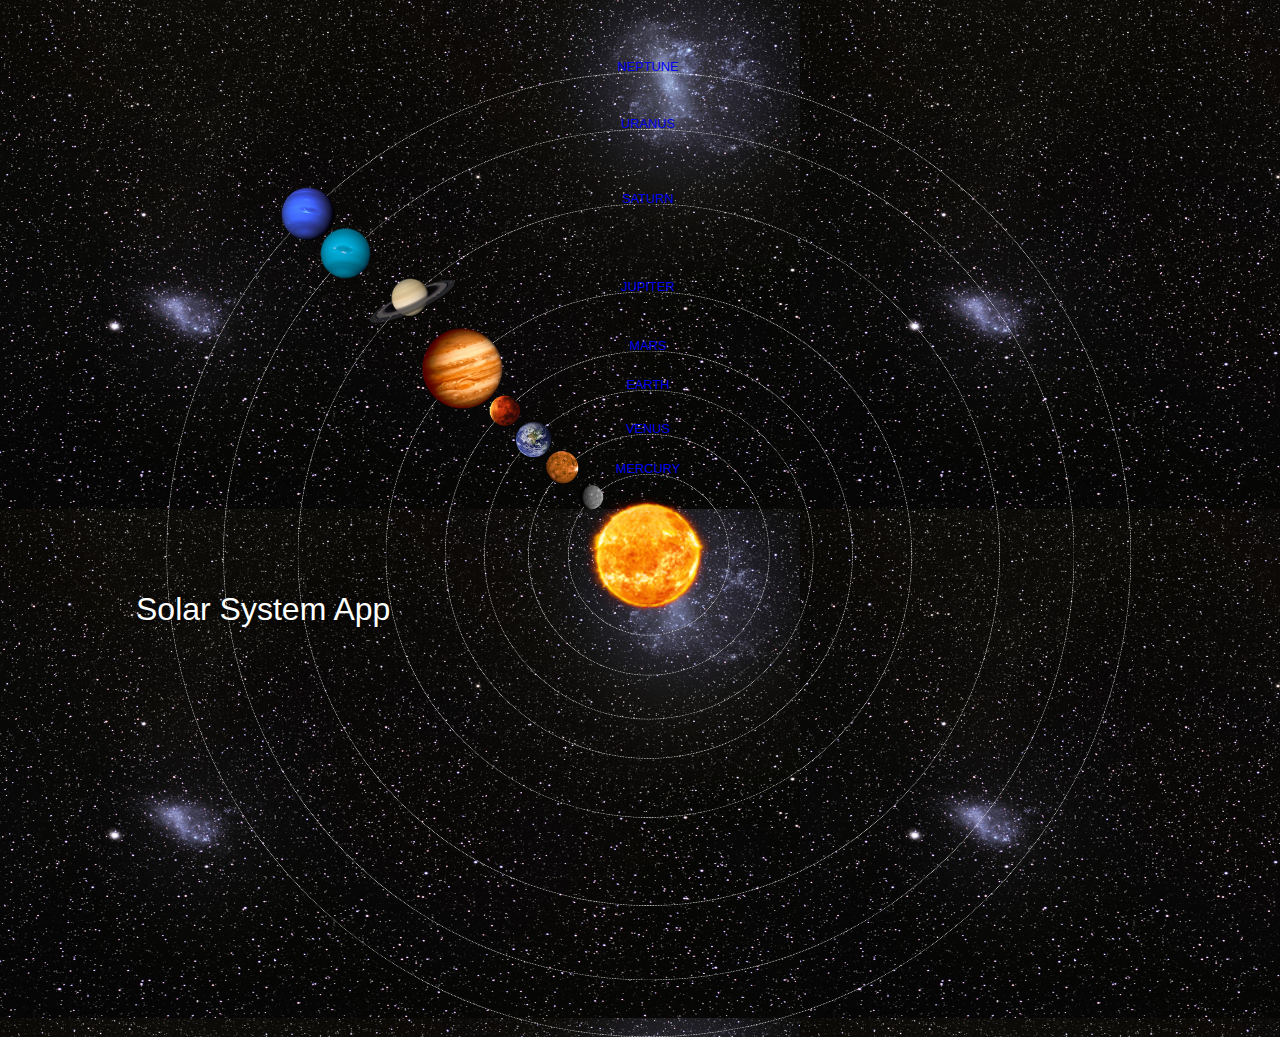
<file: index.html>
<!DOCTYPE html>
<html>
    <head>
        <title>Solar System App</title>
        <link rel="stylesheet" href="style.css"/>

        <body>
            <div id="container">
                <h1>Solar System App</h1>

               <a href="sun.html"> <img src="images/sun.png" id="sun"/></a>




                <div id="neptune-orbit">
                    <a href="neptune.html"><img src="images/neptune.png" id="neptune"/></a>
                </div>
                <div id="neptune-label" class="label-box">
                    <a href="neptune.html" >NEPTUNE</a>

                </div>




                <div id="uranus-orbit">
                    <a href="uranus.html"><img src="images/uranus.png" id="uranus"/></a>
                </div>
                <div id="uranus-label" class="label-box">
                    <a href="uranus.html">URANUS</a>
                </div>




                <div id="saturn-orbit">
                    <a href="saturn.html"><img src="images/saturn.png" id="saturn"/></a>
                </div>
                <div id="saturn-label" class="label-box">
                    <a href="saturn.html">SATURN</a>
                </div>




                <div id="jupiter-orbit">
                    <a href="jupiter.html"><img src="images/jupiter.png" id="jupiter"/></a>
                </div>
                <div id="jupiter-label" class="label-box">
                    <a href="jupiter.html">JUPITER</a>
                </div>




                <div id="mars-orbit">
                    <a href="mars.html"><img src="images/mars.png" id="mars"/></a>
                </div>
                <div id="mars-label" class="label-box">
                    <a href="mars.html">MARS</a>
                </div>




                <div id="earth-orbit">
                    <a href="earth.html"><img src="images/earth.png" id="earth"/></a>
                </div>
                <div id="earth-label" class="label-box">
                    <a href="earth.html">EARTH</a>
                </div>




                <div id="venus-orbit">
                    <a href="venus.html"><img src="images/venus.png" id="venus"/></a>
                </div>
                <div id="venus-label" class="label-box">
                    <a href="venus.html">VENUS</a>
                </div>




                <div id="mercury-orbit">
                    <a href="mercury.html"><img src="images/mercury.png" id="mercury"/></a>
                </div>
                <div id="mercury-label" class="label-box">
                    <a href="mercury.html">MERCURY</a>
                </div>




            </div>




        </body>

    </head>
</html>
</file>
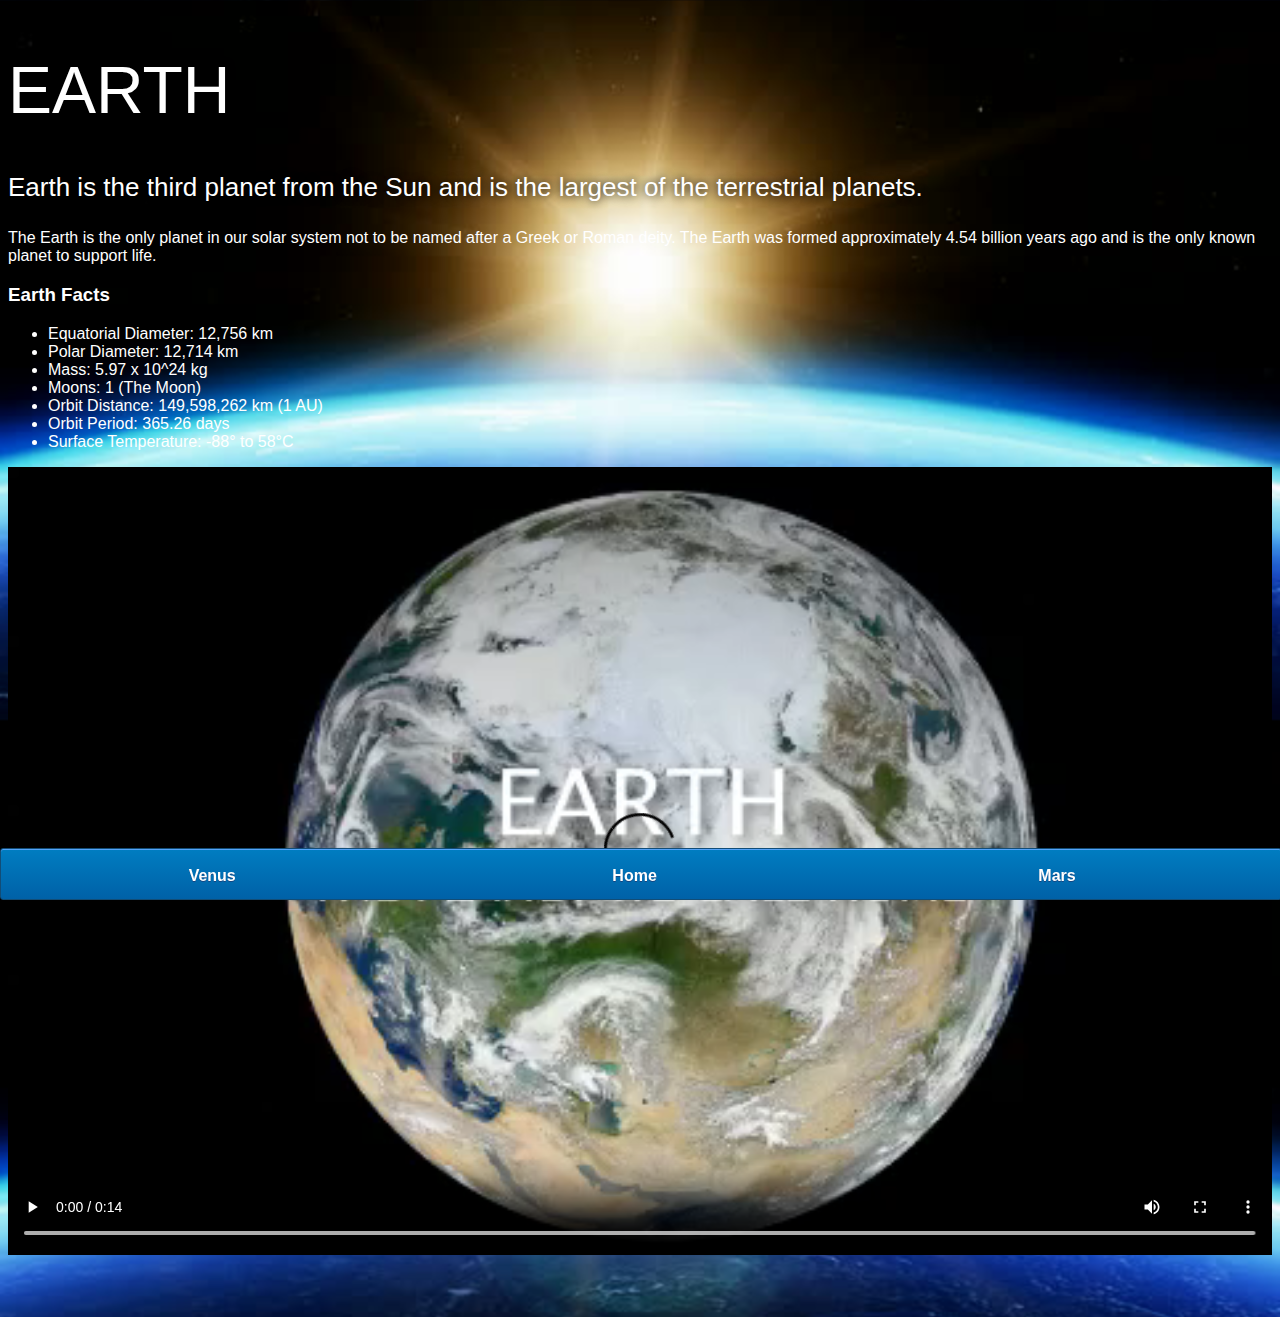
<file: earth.html>
<!DOCTYPE html>
<html>
    <head>
        <title>Solar System</title>
        <link rel="stylesheet" href="style-pages.css"/>

    </head>

    <body>
        <div id="main">
        <div id="content">
            <h1>Earth</h1>
                <p class="intro">
                    Earth is the third planet from the Sun and is the largest of the terrestrial planets. 
                </p>             

                <p>
                    The Earth is the only planet in our solar system not to be named after a Greek or Roman deity. The Earth was formed approximately 4.54 billion years ago and is the only known planet to support life.
                </p>

                <h3>Earth Facts</h3>
                <ul>
                    <li>Equatorial Diameter:	12,756 km</li>
                    <li>Polar Diameter:	12,714 km</li>
                    <li>Mass:	5.97 x 10^24 kg</li>
                    <li>Moons:	1 (The Moon)</li>
                    <li>Orbit Distance:	149,598,262 km (1 AU)</li>
                    <li>Orbit Period:	365.26 days</li>
                    <li>Surface Temperature:	-88&deg; to 58&deg;C</li>
                </ul>
                <video id="video" controls>
                    <source src="videos/earth-video.mp4" type="video/mp4">
                </video>


        </div>
        <div id="tabs-bottom">
            <a href="venus.html">Venus</a>
            <a href="index.html">Home</a>
            <a href="mars.html">Mars</a>



        </div>

        </div>

        
    </body>
</html>
</file>
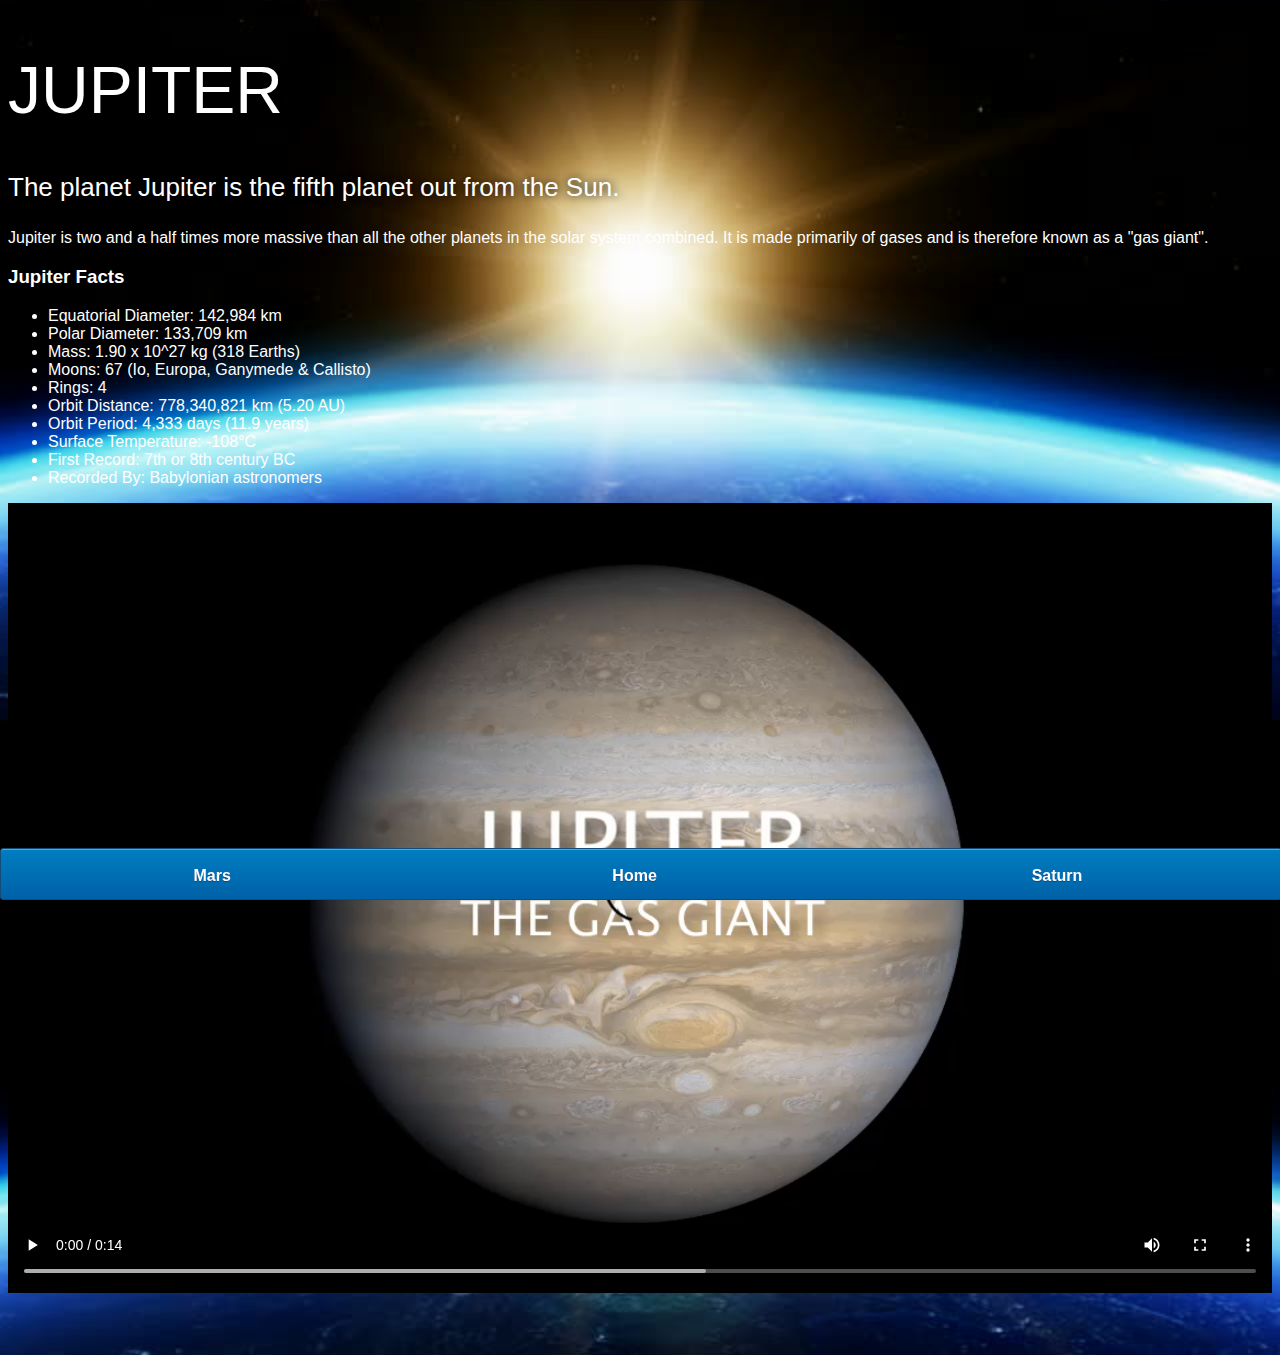
<file: jupiter.html>
<!DOCTYPE html>
<html>
    <head>
        <title>Solar System</title>
        <link rel="stylesheet" href="style-pages.css"/>

    </head>

    <body>
        <div id="main">
        <div id="content">
            <h1>Jupiter</h1>
                <p class="intro">
                    The planet Jupiter is the fifth planet out from the Sun.
                </p>             

                <p>
                    Jupiter is two and a half times more massive than all the other planets in the solar system combined. It is made primarily of gases and is therefore known as a "gas giant".
                </p>

                <h3>Jupiter Facts</h3>
                <ul>
                    <li>Equatorial Diameter:	142,984 km</li>
                    <li>Polar Diameter:	133,709 km</li>
                    <li>Mass:	1.90 x 10^27 kg (318 Earths)</li>
                    <li>Moons:	67 (Io, Europa, Ganymede & Callisto)</li>
                    <li>Rings:	4</li>
                    <li>Orbit Distance:	778,340,821 km (5.20 AU)</li>
                    <li>Orbit Period:	4,333 days (11.9 years)</li>
                    <li>Surface Temperature:	-108&deg;C</li>
                    <li>First Record:	7th or 8th century BC</li>
                    <li>Recorded By:	Babylonian astronomers</li>
                </ul>
                <video id="video" controls>
                    <source src="videos/jupiter-video.mp4" type="video/mp4">
                </video>


        </div>
        <div id="tabs-bottom">
            <a href="mars.html">Mars</a>
            <a href="index.html">Home</a>
            <a href="saturn.html">Saturn</a>
            


        </div>

        </div>

        
    </body>
</html>
</file>
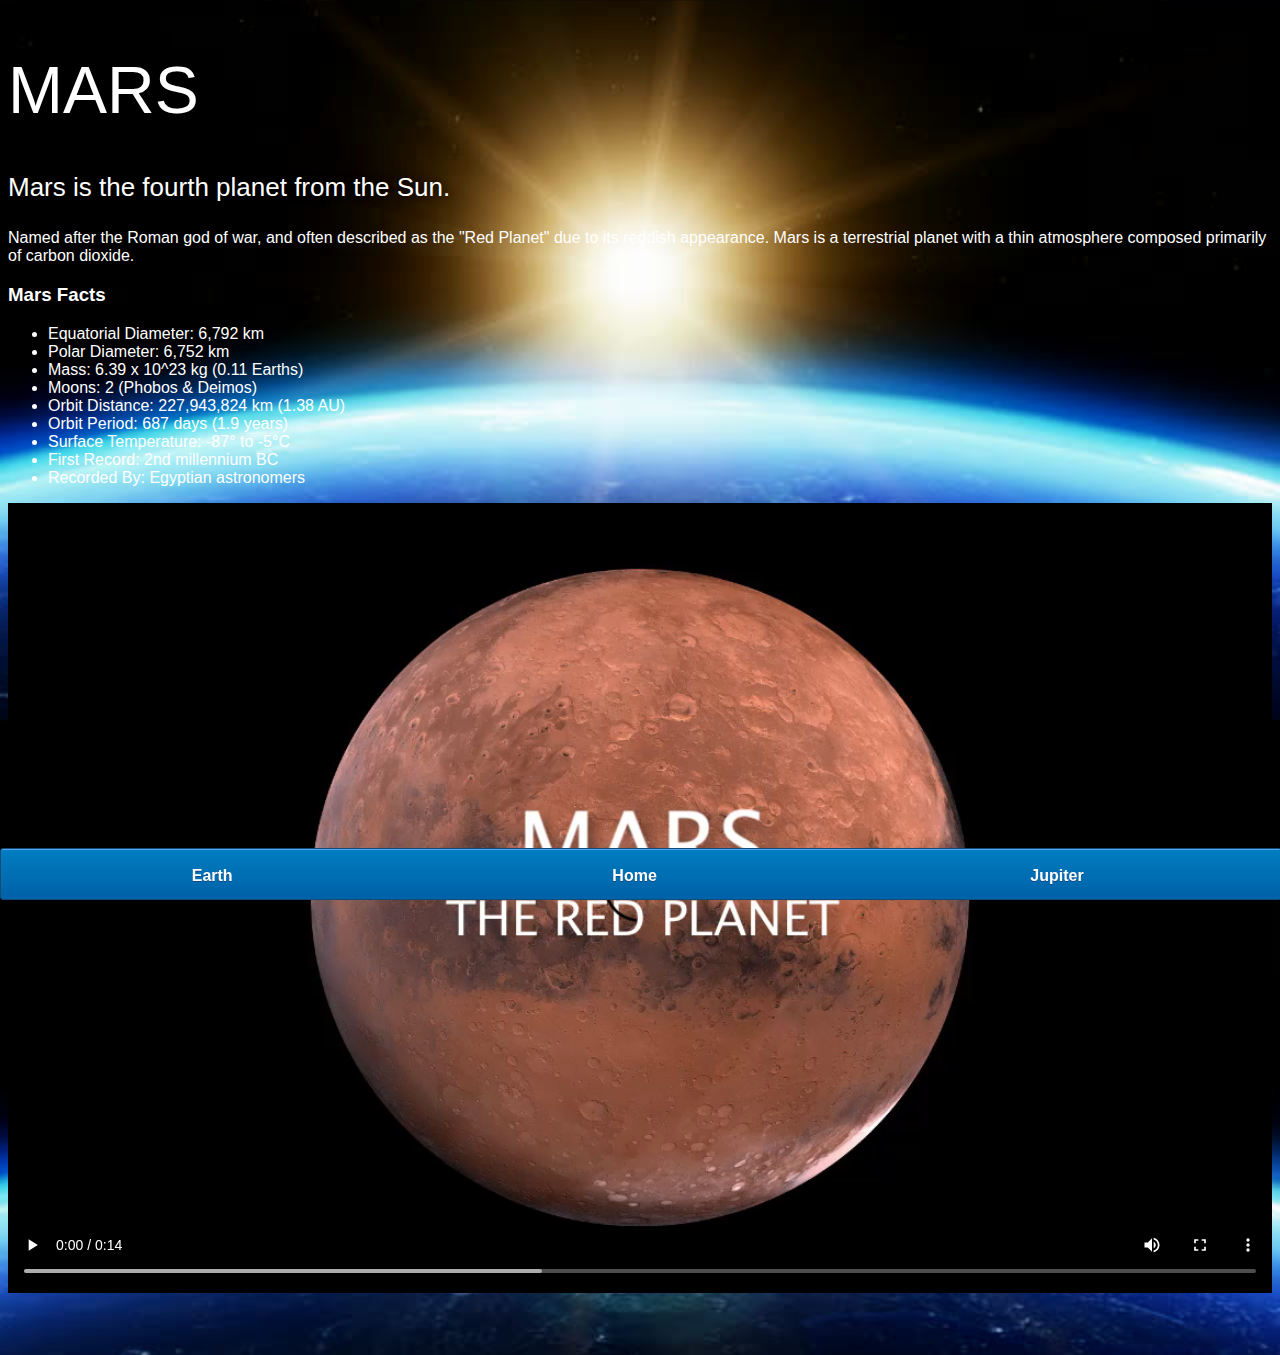
<file: mars.html>
<!DOCTYPE html>
<html>
    <head>
        <title>Solar System</title>
        <link rel="stylesheet" href="style-pages.css"/>

    </head>

    <body>
        <div id="main">
        <div id="content">
            <h1>Mars</h1>
                <p class="intro">
                    Mars is the fourth planet from the Sun.  
                </p>             

                <p>
                    Named after the Roman god of war, and often described as the "Red Planet" due to its reddish appearance. Mars is a terrestrial planet with a thin atmosphere composed primarily of carbon dioxide.
                </p>

                <h3>Mars Facts</h3>
                <ul>
                    <li>Equatorial Diameter:	6,792 km</li>
                    <li>Polar Diameter:	6,752 km</li>
                    <li>Mass:	6.39 x 10^23 kg (0.11 Earths)</li>
                    <li>Moons:	2 (Phobos & Deimos)</li>
                    <li>Orbit Distance:	227,943,824 km (1.38 AU)</li>
                    <li>Orbit Period:	687 days (1.9 years)</li>
                    <li>Surface Temperature:	-87&deg; to -5&deg;C</li>
                    <li>First Record:	2nd millennium BC</li>
                    <li>Recorded By:	Egyptian astronomers</li>
                </ul>
                <video id="video" controls>
                    <source src="videos/mars-video.mp4" type="video/mp4">
                </video>

        </div>
        <div id="tabs-bottom">
            <a href="earth.html">Earth</a>
            <a href="index.html">Home</a>
            <a href="jupiter.html">Jupiter</a>



        </div>

        </div>

        
    </body>
</html>
</file>
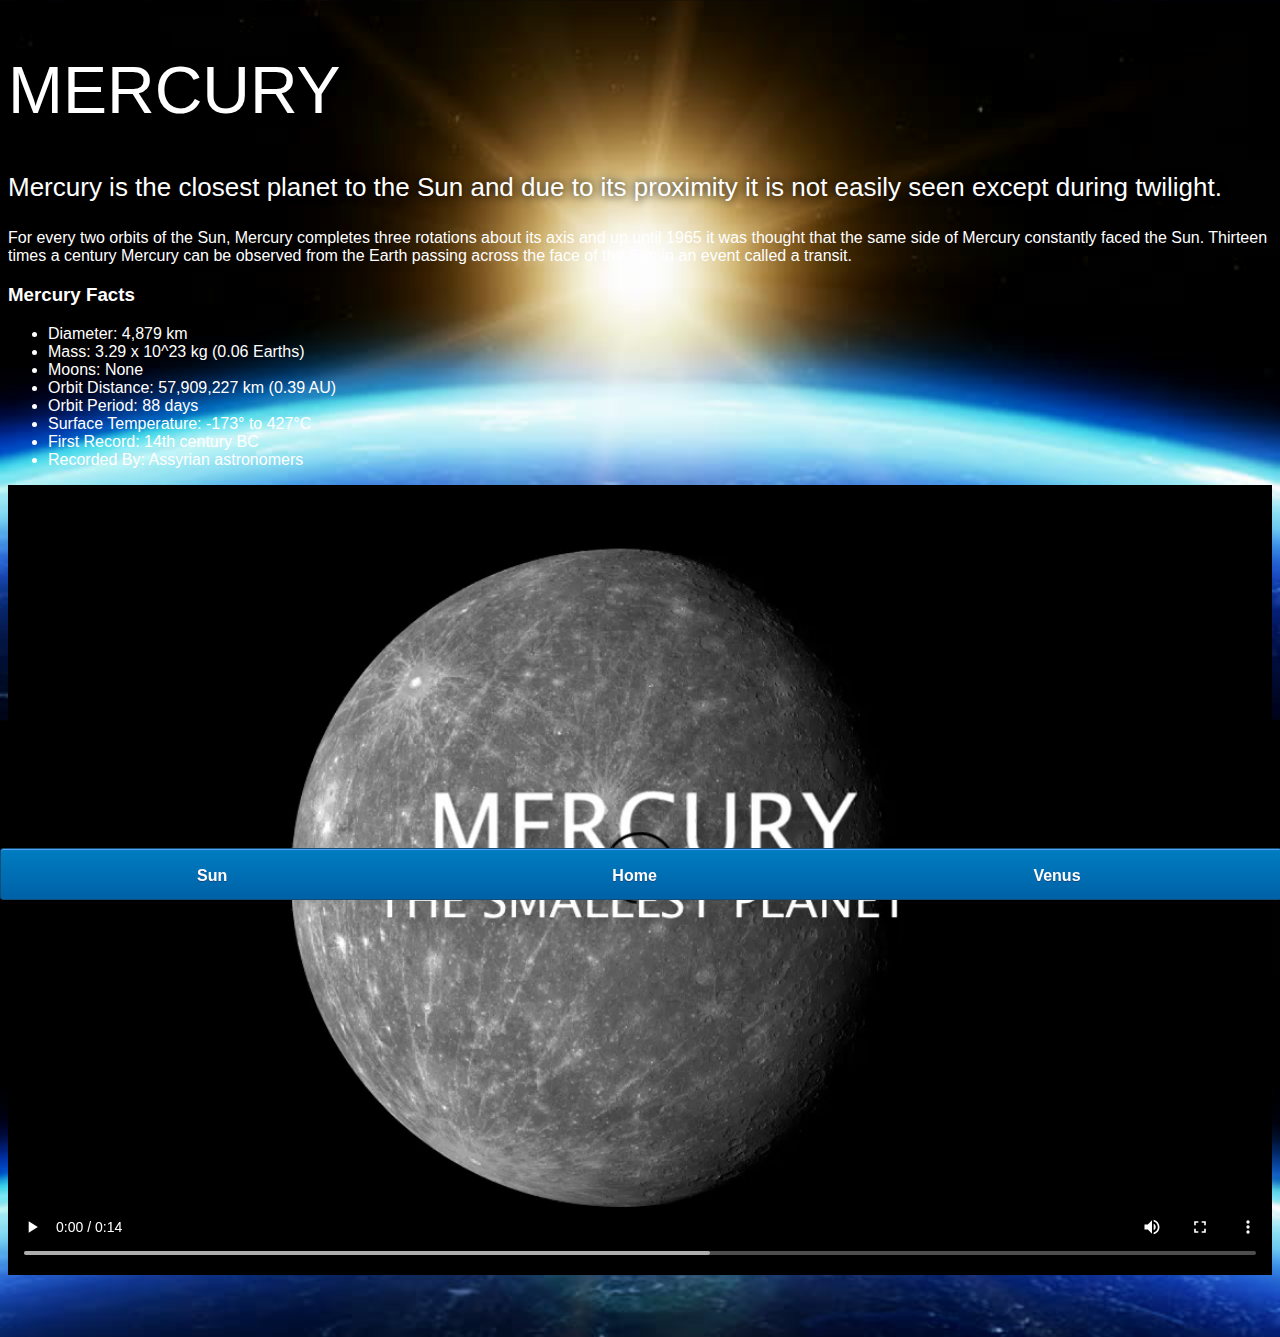
<file: mercury.html>
<!DOCTYPE html>
<html>
    <head>
        <title>Solar System</title>
        <link rel="stylesheet" href="style-pages.css"/>

    </head>

    <body>
        <div id="main">
        <div id="content">
            <h1>Mercury</h1>
                <p class="intro">
                    Mercury is the closest planet to the Sun and due to its proximity it is not easily seen except during twilight. 
                </p>             

                <p>
                    For every two orbits of the Sun, Mercury completes three rotations about its axis and up until 1965 it was thought that the same side of Mercury constantly faced the Sun. Thirteen times a century Mercury can be observed from the Earth passing across the face of the Sun in an event called a transit.
                </p>

                <h3>Mercury Facts</h3>
                <ul>
                    <li>Diameter:	4,879 km</li>
                    <li>Mass:	3.29 x 10^23 kg (0.06 Earths)</li>
                    <li>Moons:	None</li>
                    <li>Orbit Distance:	57,909,227 km (0.39 AU)</li>
                    <li>Orbit Period:	88 days</li>
                    <li>Surface Temperature:	-173&deg; to 427&deg;C</li>
                    <li>First Record:	14th century BC</li>
                    <li>Recorded By:	Assyrian astronomers</li>
                </ul>
                <video id="video" controls>
                    <source src="videos/mercury-video.mp4" type="video/mp4">
                </video>


        </div>
        <div id="tabs-bottom">
            <a href="sun.html">Sun</a>
            <a href="index.html">Home</a>
            <a href="venus.html">Venus</a>

        </div>

        </div>

        
    </body>
</html>
</file>
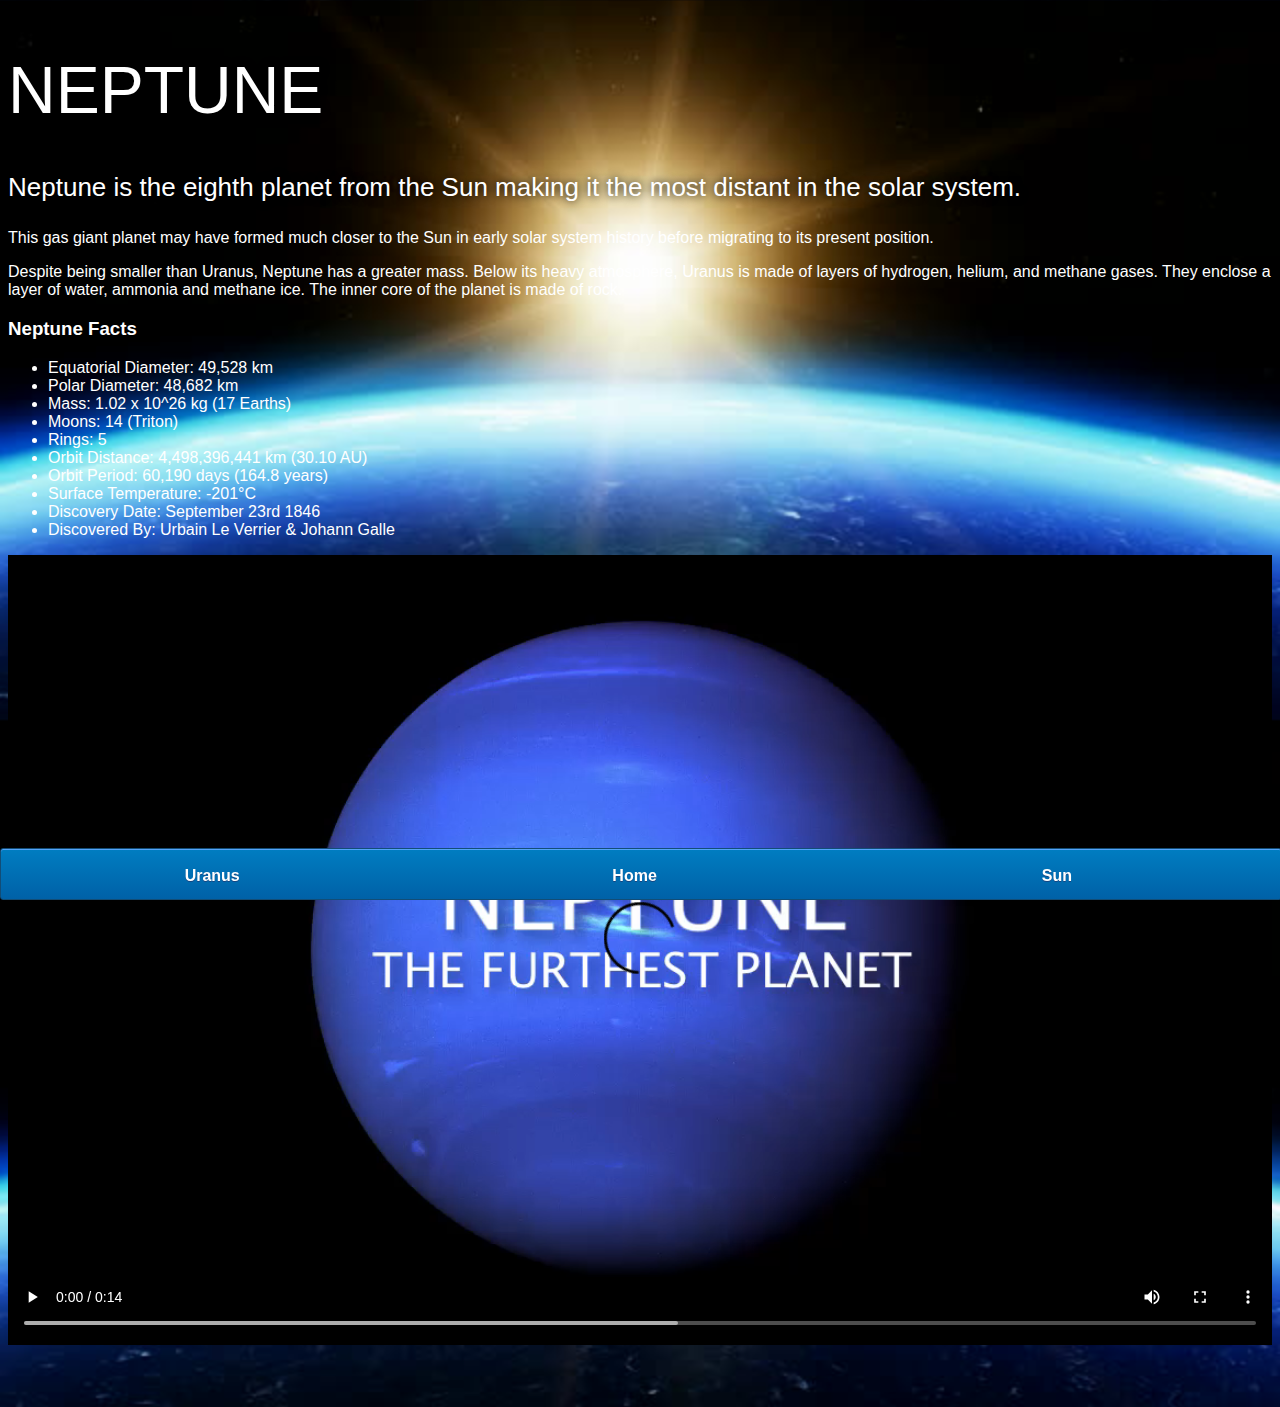
<file: neptune.html>
<!DOCTYPE html>
<html>
    <head>
        <title>Solar System</title>
        <link rel="stylesheet" href="style-pages.css"/>

    </head>

    <body>
        <div id="main">
        <div id="content">
            <h1>Neptune</h1>
                <p class="intro">
                    Neptune is the eighth planet from the Sun making it the most distant in the solar system. 
                </p>             
                <p>
                    This gas giant planet may have formed much closer to the Sun in early solar system history before migrating to its present position.</p>

                <p>Despite being smaller than Uranus, Neptune has a greater mass. Below its heavy atmosphere, Uranus is made of layers of hydrogen, helium, and methane gases. They enclose a layer of water, ammonia and methane ice. The inner core of the planet is made of rock.</p>

                <h3>Neptune Facts</h3>
                <ul>
                    <li>Equatorial Diameter:	49,528 km</li>
                    <li>Polar Diameter:	48,682 km</li>
                    <li>Mass:	1.02 x 10^26 kg (17 Earths)</li>
                    <li>Moons:	14 (Triton)</li>
                    <li>Rings:	5</li>
                    <li>Orbit Distance:	4,498,396,441 km (30.10 AU)</li>
                    <li>Orbit Period:	60,190 days (164.8 years)</li>
                    <li>Surface Temperature:	-201&deg;C</li>
                    <li>Discovery Date:	September 23rd 1846</li>
                    <li>Discovered By:	Urbain Le Verrier & Johann Galle</li>
                </ul>

                <video id="video" controls>
                    <source src="videos/neptune-video.mp4" type="video/mp4">
                </video>

        </div>
        <div id="tabs-bottom">
            <a href="uranus.html">Uranus</a>
            <a href="index.html">Home</a>
            <a href="sun.html">Sun</a>
            


        </div>

        </div>

        
    </body>
</html>
</file>
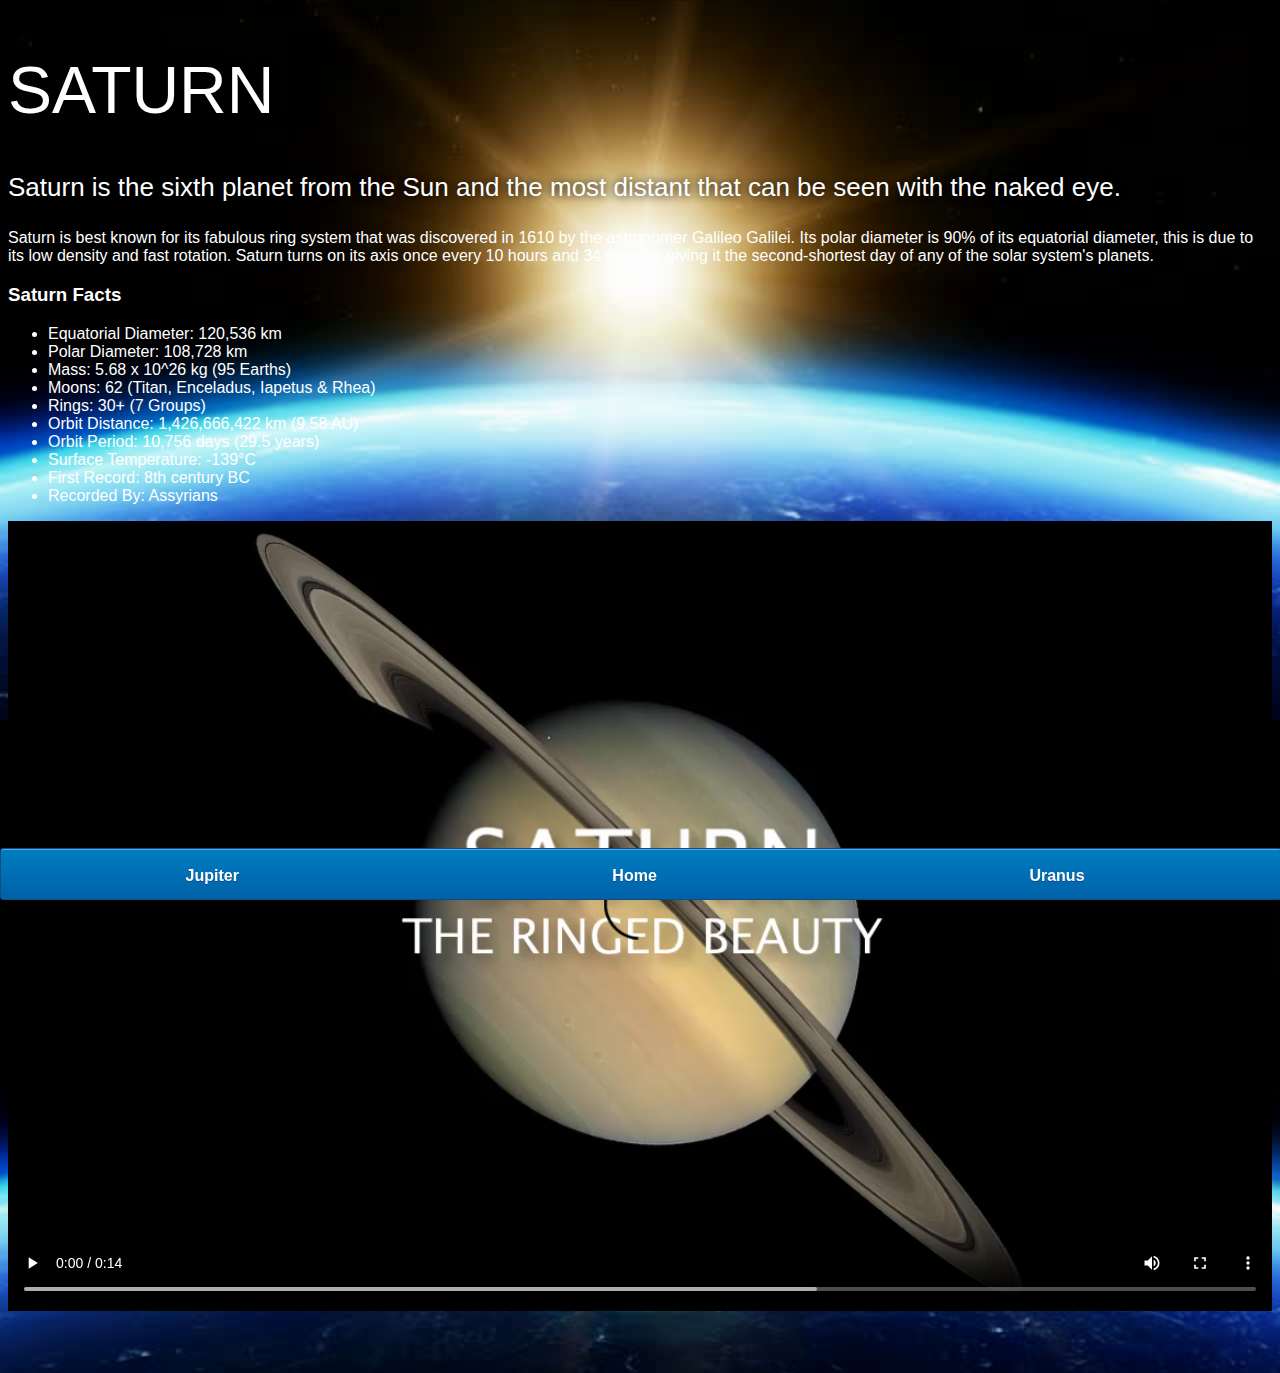
<file: saturn.html>
<!DOCTYPE html>
<html>
    <head>
        <title>Solar System</title>
        <link rel="stylesheet" href="style-pages.css"/>

    </head>

    <body>
        <div id="main">
        <div id="content">
            <h1>Saturn</h1>
                <p class="intro">
                    Saturn is the sixth planet from the Sun and the most distant that can be seen with the naked eye.
                </p>             

                <p>
                    Saturn is best known for its fabulous ring system that was discovered in 1610 by the astronomer Galileo Galilei. Its polar diameter is 90% of its equatorial diameter, this is due to its low density and fast rotation. Saturn turns on its axis once every 10 hours and 34 minutes giving it the second-shortest day of any of the solar system's planets.
                </p>

                <h3>Saturn Facts</h3>
                <ul>
                    <li>Equatorial Diameter:	120,536 km</li>
                    <li>Polar Diameter:	108,728 km</li>
                    <li>Mass:	5.68 x 10^26 kg (95 Earths)</li>
                    <li>Moons:	62 (Titan, Enceladus, Iapetus & Rhea)</li>
                    <li>Rings:	30+ (7 Groups)</li>
                    <li>Orbit Distance:	1,426,666,422 km (9.58 AU)</li>
                    <li>Orbit Period:	10,756 days (29.5 years)</li>
                    <li>Surface Temperature:	-139&deg;C</li>
                    <li>First Record:	8th century BC</li>
                    <li>Recorded By:	Assyrians</li>
                </ul>
                <video id="video" controls>
                    <source src="videos/saturn-video.mp4" type="video/mp4">
                </video>

        </div>
        <div id="tabs-bottom">
            <a href="jupiter.html">Jupiter</a>
            <a href="index.html">Home</a>
            <a href="uranus.html">Uranus</a>
            


        </div>

        </div>

        
    </body>
</html>
</file>
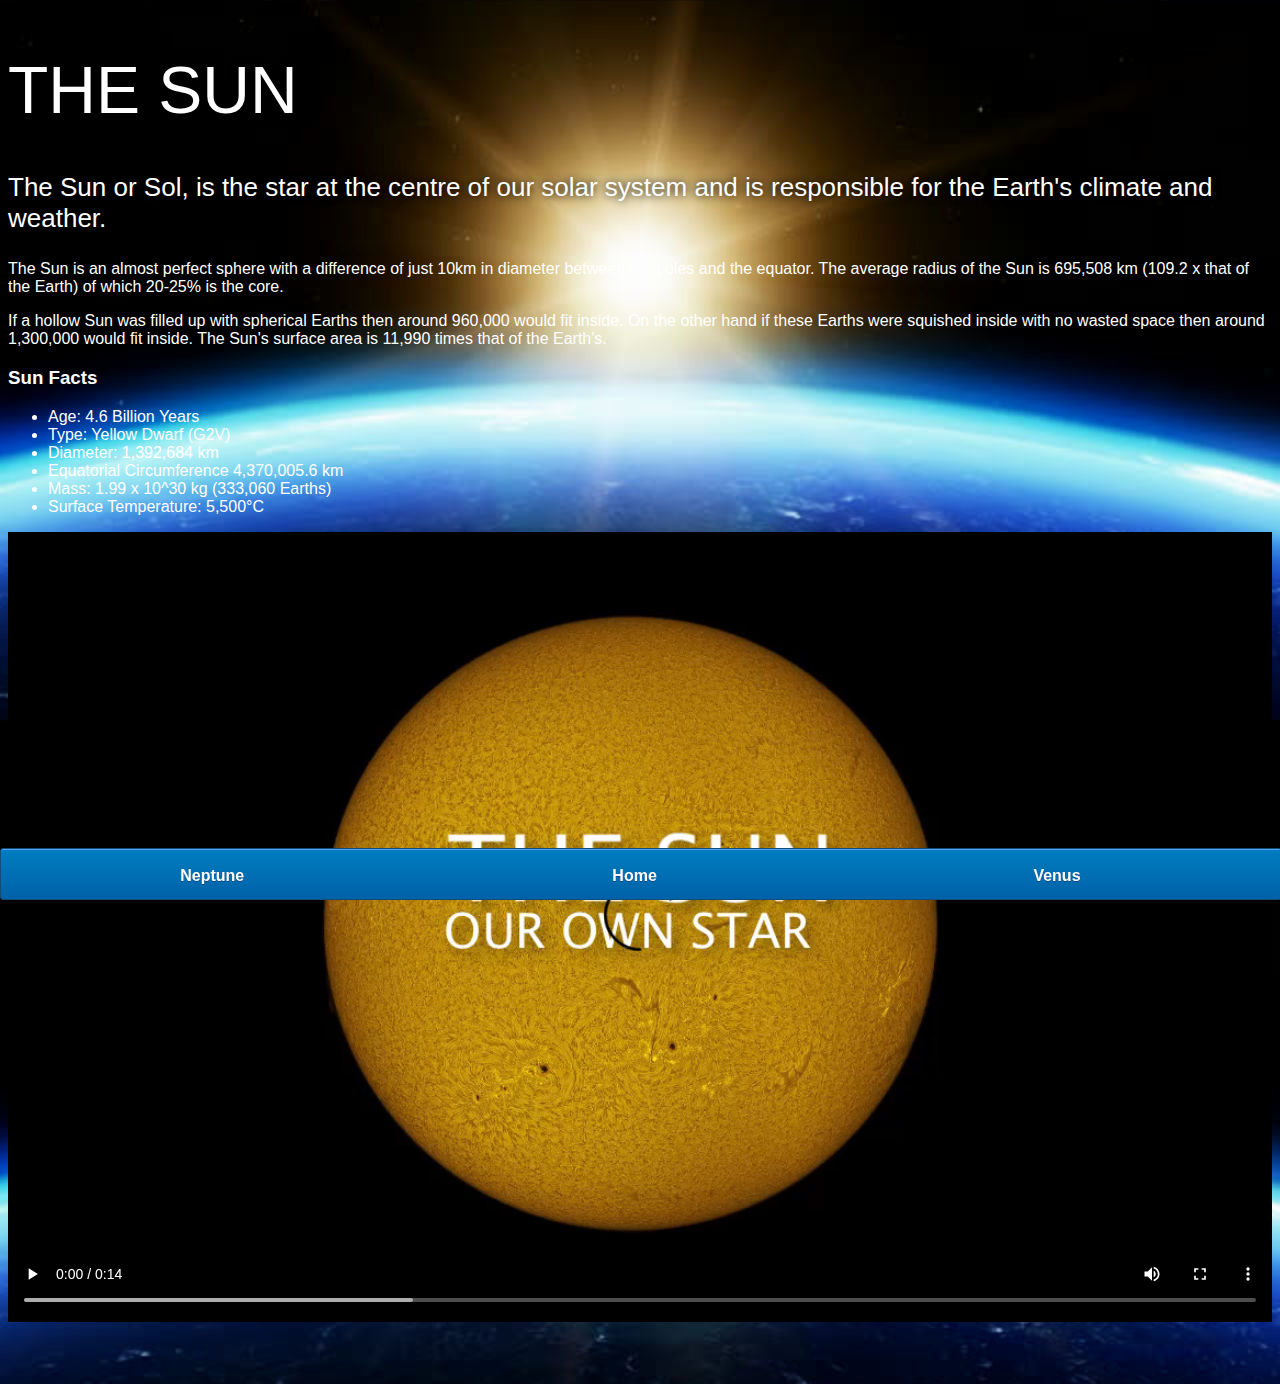
<file: sun.html>
<!DOCTYPE html>
<html>
    <head>
        <title>Solar System</title>
        <link rel="stylesheet" href="style-pages.css"/>
        </head>

        <body>
            <div id="main">
                <div id="content">
                    <h1>The Sun</h1>
                <p class="intro">
                    The Sun or Sol, is the star at the centre of our solar system and is responsible for the Earth's climate and weather. 
                </p>             

                <p>
                    The Sun is an almost perfect sphere with a difference of just 10km in diameter between the poles and the equator. The average radius of the Sun is 695,508 km (109.2 x that of the Earth) of which 20-25% is the core.
                </p>
                <p>
                    If a hollow Sun was filled up with spherical Earths then around 960,000 would fit inside. On the other hand if these Earths were squished inside with no wasted space then around 1,300,000 would fit inside. The Sun's surface area is 11,990 times that of the Earth's.
                </p>

                <h3>Sun Facts</h3>
                <ul>
                    <li>Age:	4.6 Billion Years</li>
                    <li>Type:	Yellow Dwarf (G2V)</li>
                    <li>Diameter:	1,392,684 km</li>
                    <li>Equatorial Circumference	4,370,005.6 km</li>
                    <li>Mass:	1.99 x 10^30 kg (333,060 Earths)</li>
                    <li>Surface Temperature:	5,500°C</li>
                </ul>

                <video id="video" controls>
                    <source src="videos/sun-video.mp4" type="video/mp4">
                </video>

                </div>

                <div id="tabs-bottom">
                    <a href="neptune.html">Neptune</a>
                    <a href="index.html">Home</a>
                    <a href="venus.html">Venus</a>
                    
                </div>


            </div>


        </body>
</html>
</file>
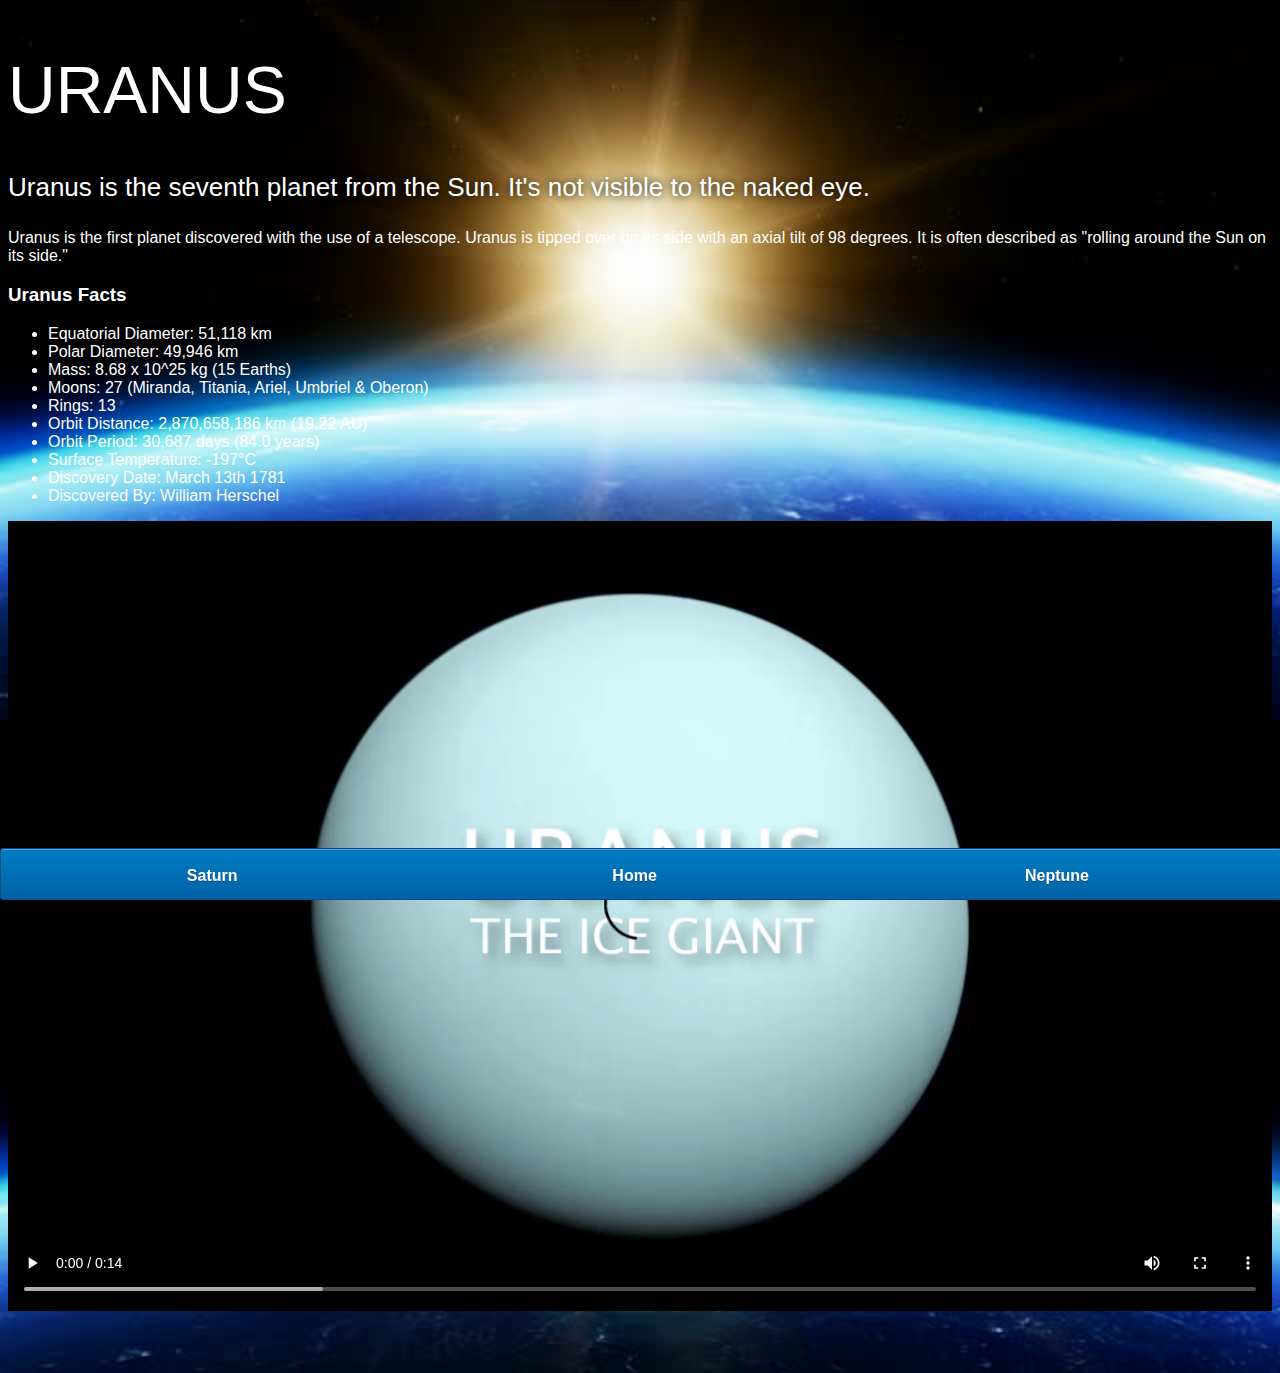
<file: uranus.html>
<!DOCTYPE html>
<html>
    <head>
        <title>Solar System</title>
        <link rel="stylesheet" href="style-pages.css"/>

    </head>

    <body>
        <div id="main">
        <div id="content">
            <h1>Uranus</h1>
                <p class="intro">
                    Uranus is the seventh planet from the Sun. It's not visible to the naked eye.
                </p>             

                <p>
                    Uranus is the first planet discovered with the use of a telescope. Uranus is tipped over on its side with an axial tilt of 98 degrees. It is often described as "rolling around the Sun on its side."
                </p>

                <h3>Uranus Facts</h3>
                <ul>
                    <li>Equatorial Diameter:	51,118 km</li>
                    <li>Polar Diameter:	49,946 km</li>
                    <li>Mass:	8.68 x 10^25 kg (15 Earths)</li>
                    <li>Moons:	27 (Miranda, Titania, Ariel, Umbriel & Oberon)</li>
                    <li>Rings:	13</li>
                    <li>Orbit Distance:	2,870,658,186 km (19.22 AU)</li>
                    <li>Orbit Period:	30,687 days (84.0 years)</li>
                    <li>Surface Temperature:	-197&deg;C</li>
                    <li>Discovery Date:	March 13th 1781</li>
                    <li>Discovered By:	William Herschel</li>
                </ul>
                <video id="video" controls>
                    <source src="videos/uranus-video.mp4" type="video/mp4">
                </video>

        </div>
        <div id="tabs-bottom">
            <a href="saturn.html">Saturn</a>
            <a href="index.html">Home</a>
            <a href="neptune.html">Neptune</a>
            


        </div>

        </div>

        
    </body>
</html>
</file>
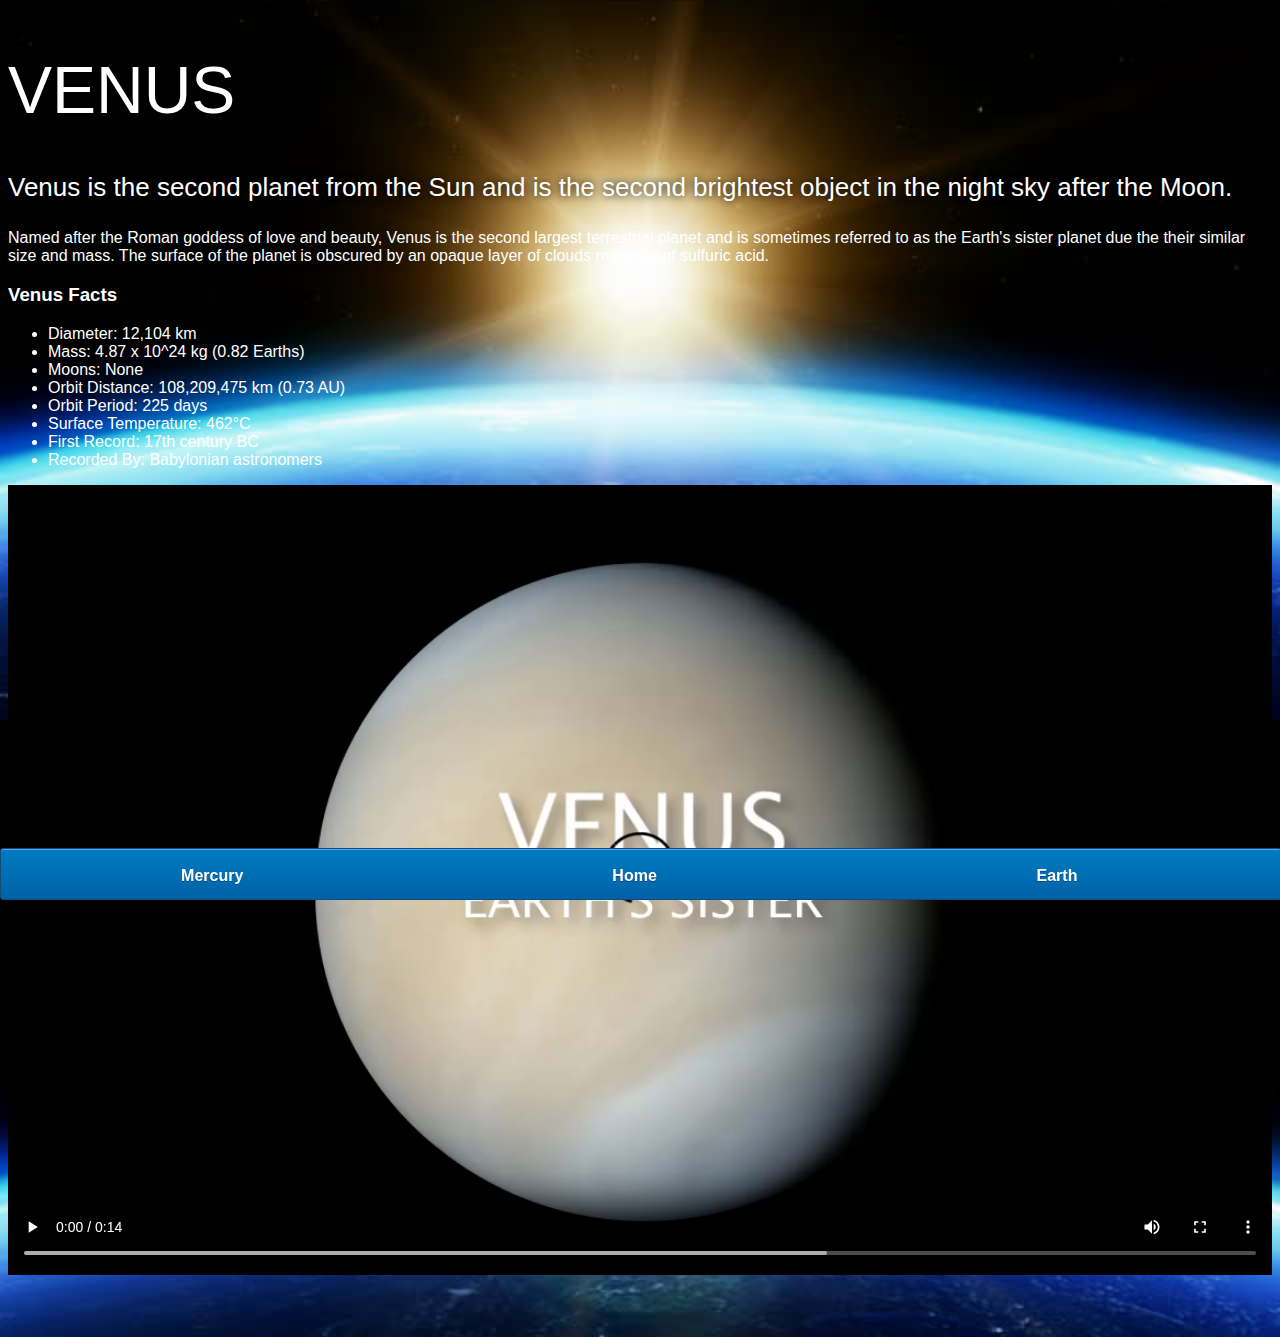
<file: venus.html>
<!DOCTYPE html>
<html>
    <head>
        <title>Solar System</title>
        <link rel="stylesheet" href="style-pages.css"/>

    </head>

    <body>
        <div id="main">
        <div id="content">
            <h1>Venus</h1>
                <p class="intro">
                    Venus is the second planet from the Sun and is the second brightest object in the night sky after the Moon. 
                </p>             

                <p>
                    Named after the Roman goddess of love and beauty, Venus is the second largest terrestrial planet and is sometimes referred to as the Earth's sister planet due the their similar size and mass. The surface of the planet is obscured by an opaque layer of clouds made up of sulfuric acid.
                </p>

                <h3>Venus Facts</h3>
                <ul>
                    <li>Diameter:	12,104 km</li>
                    <li>Mass:	4.87 x 10^24 kg (0.82 Earths)</li>
                    <li>Moons:	None</li>
                    <li>Orbit Distance:	108,209,475 km (0.73 AU)</li>
                    <li>Orbit Period:	225 days</li>
                    <li>Surface Temperature:	462&deg;C</li>
                    <li>First Record:	17th century BC</li>
                    <li>Recorded By:	Babylonian astronomers</li>
                </ul>
                <video id="video" controls>
                    <source src="videos/venus-video.mp4" type="video/mp4">
                </video>


        </div>
        <div id="tabs-bottom">
            <a href="mercury.html">Mercury</a>
            <a href="index.html">Home</a>
            <a href="earth.html">Earth</a>


        </div>

        </div>

        
    </body>
</html>
</file>
<file: style.css>
body{
    width: 100%;
    height:100%;
    background-image: url('images/space.png');
    overflow: hidden;
}

h1{
    font-family: sans-serif;
    font-weight: 100;
    font-size: 40px;
    text-shadow: 0 0 10px #000000;
    color: white;
}

/*===SUN===*/

#sun{
    position: absolute;
    z-index: 1000;
    width: 160px;
    bottom: 10px;
    left: 50%;
    margin-left: -80px;
}

/*===NEPTUNE===*/

#neptune{
    width: 66px;
    height: 66px;
    margin: 143px;
    z-index: 1000;
    animation: spin-right 8s linear infinite;
    -webkit-animation: spin-right 8s linear infinite;
}

#neptune-orbit{
    position: absolute;
    width: 1204px;
    height: 1204px;
    bottom: -512px;
    left: 50%;
    margin-left: -602px;
    border: 1px dotted white;
    border-radius: 50%;
    animation: spin-left 14s linear infinite;
    -webkit-animation: spin-left 14s linear infinite;
}

#neptune-label{
    bottom: 692px;
}


/*===URANUS===*/

#uranus{
    width: 66px;
    height: 66px;
    margin: 120px;
    z-index: 1000;
    animation: spin-right 8s linear infinite;
    -webkit-animation: spin-right 8s linear infinite;
}

#uranus-orbit{
    position: absolute;
    width: 1062px;
    height: 1062px;
    bottom: -441px;
    left: 50%;
    margin-left: -531px;
    border: 1px dotted white;
    border-radius: 50%;
    animation: spin-left 15s linear infinite;
    -webkit-animation: spin-left 15s linear infinite;
}

#uranus-label{
    bottom: 620px;
}

/*===SATURN===*/

#saturn{
    width: 110px;
    margin: 85px;
    z-index: 1000;
    animation: spin-right 13s linear infinite;
    -webkit-animation: spin-right 13s linear infinite;
}

#saturn-orbit{
    position: absolute;
    width: 876px;
    height: 876px;
    bottom: -348px;
    left: 50%;
    margin-left: -438px;
    border: 1px dotted white;
    border-radius: 50%;
    animation: spin-left 13s linear infinite;
    -webkit-animation: spin-left 13s linear infinite;
}

#saturn-label{
    bottom: 527px;
}

/*===JUPITER===*/

#jupiter{
    width: 100px;
    height: 100px;
    margin: 45px;
    z-index: 1000;
    animation: spin-right 10s linear infinite;
    -webkit-animation: spin-right 10s linear infinite;
}

#jupiter-orbit{
    position: absolute;
    width: 656px;
    height: 656px;
    bottom: -238px;
    left: 50%;
    margin-left: -328px;
    border: 1px dotted white;
    border-radius: 50%;
    animation: spin-left 10s linear infinite;
    -webkit-animation: spin-left 10s linear infinite;
}

#jupiter-label{
    bottom: 417px;
}

/*==================== MARS ====================*/

#mars {
    width: 38px;
    height: 38px;
    margin: 55px;
    z-index: 1000;
    animation: spin-right 3s linear infinite;
    -webkit-animation: spin-right 3s linear infinite;
}

#mars-orbit {
    position: absolute;
    width: 508px;
    height: 508px;
    bottom: -164px;
    left: 50%;
    margin-left: -254px;
    border: 1px dotted white;
    border-radius: 50%;
    animation: spin-left 4s linear infinite;
    -webkit-animation: spin-left 4s linear infinite;
}

#mars-label{
    bottom: 343px;
}

/*==================== EARTH ====================*/

#earth {
    width: 50px;
    height: 50px;
    margin: 36px;
    z-index: 1000;
    animation: spin-right 3s linear infinite;
    -webkit-animation: spin-right 3s linear infinite;
}

#earth-orbit {
    position: absolute;
    width: 410px;
    height: 410px;
    bottom: -115px;
    left: 50%;
    margin-left: -205px;
    border: 1px dotted white;
    border-radius: 50%;
    animation: spin-left 5s linear infinite;
    -webkit-animation: spin-left 5s linear infinite;
}

#earth-label{
    bottom: 294px;
}

/*==================== VENUS ====================*/

#venus {
    width: 50px;
    height: 50px;
    margin: 16px;
    z-index: 1000;
}

#venus-orbit {
    position: absolute;
    width: 300px;
    height: 300px;
    bottom: -60px;
    left: 50%;
    margin-left: -150px;
    border: 1px dotted white;
    border-radius: 50%;
    animation: spin-left 4s linear infinite;
    -webkit-animation: spin-left 4s linear infinite;
}

#venus-label{
    bottom: 239px;
}

/*==================== MERCURY ====================*/

#mercury {
    width: 40px;
    height: 40px;
    margin: 8px;
    z-index: 1000;
}


#mercury-orbit {
    position: absolute;
    z-index: 1;
    width: 200px;
    height: 200px;
    bottom: -10px;
    left: 50%;
    margin-left: -100px;
    border: 1px dotted white;
    border-radius: 50%;
    animation: spin-left 2s linear infinite;
    -webkit-animation: spin-left 2s linear infinite;
}

#mercury-label{
    bottom: 189px;
}


/*===please remove===*/

#container{
    transform: scale(0.8, 0.8) translate(0, 700px)
}

/*===LABEL BOX===*/

.label-box{
    position: absolute;
    width: 150px;
    left: 50%;
    margin-left: -75px;
    text-align: center;
    color: white;
    font-weight: 100;
    font-family: sans-serif;
}

.label-box a{
    text-decoration: none;
    padding: 0;
    margin: 0;
}

.label-box a:visited{
    color: white;
}

/*===animation===*/

@keyframes spin-left{
    100%{
        transform: rotate(-360deg);
        -webkit-animation: rotate(-360deg);
    }
}

@keyframes spin-right{
    100%{
    transform: rotate(360deg);
    -webkit-animation: rotate(360deg)
    }
}
</file>
<file: style-pages.css>
body{
    margin: 0;
    padding: 0;
    width: 100%;
    background-color: #000020;
    font-family: sans-serif;
    background-image: url("images/earth-sunrise.jpg");
    background-repeat: 100%;
    background-size: 100%;
    color: #ffffff;
}

h1{
    font-weight: 100;
    font-size: 66px;
    text-shadow: 0 0 10px #000000;
    text-transform: uppercase;
}

p.intro{
    font-size: 26px;
    font-weight: 200;
    text-shadow: 0 0 10px #000000;
}

#content{
    margin-bottom: 50px;
    padding: 8px;
}

#video{
    width: 100%;
}

/*===BOTTOM TABS===*/

#tabs-bottom{
    position: fixed;
    bottom: 0;
    z-index: 500;
    display: inline-block;
    width: 100%;
    height: 50px;

    box-shadow: inset 0px 1px 0px 0px #54a3f7;
    background: linear-gradient(#007dc1, #0061a7);
    border-radius: 3px;
    border: 1px solid#124d77;
}

#tabs-bottom a{
    float: left;
    display: block;
    width: 33%;
    height: 35px;
    font-weight: 700;
    color: white;
    text-align: center;
    text-decoration: none;
    text-shadow: 0px 1px 0px #154682;
    padding-top: 18px;
}
</file>
